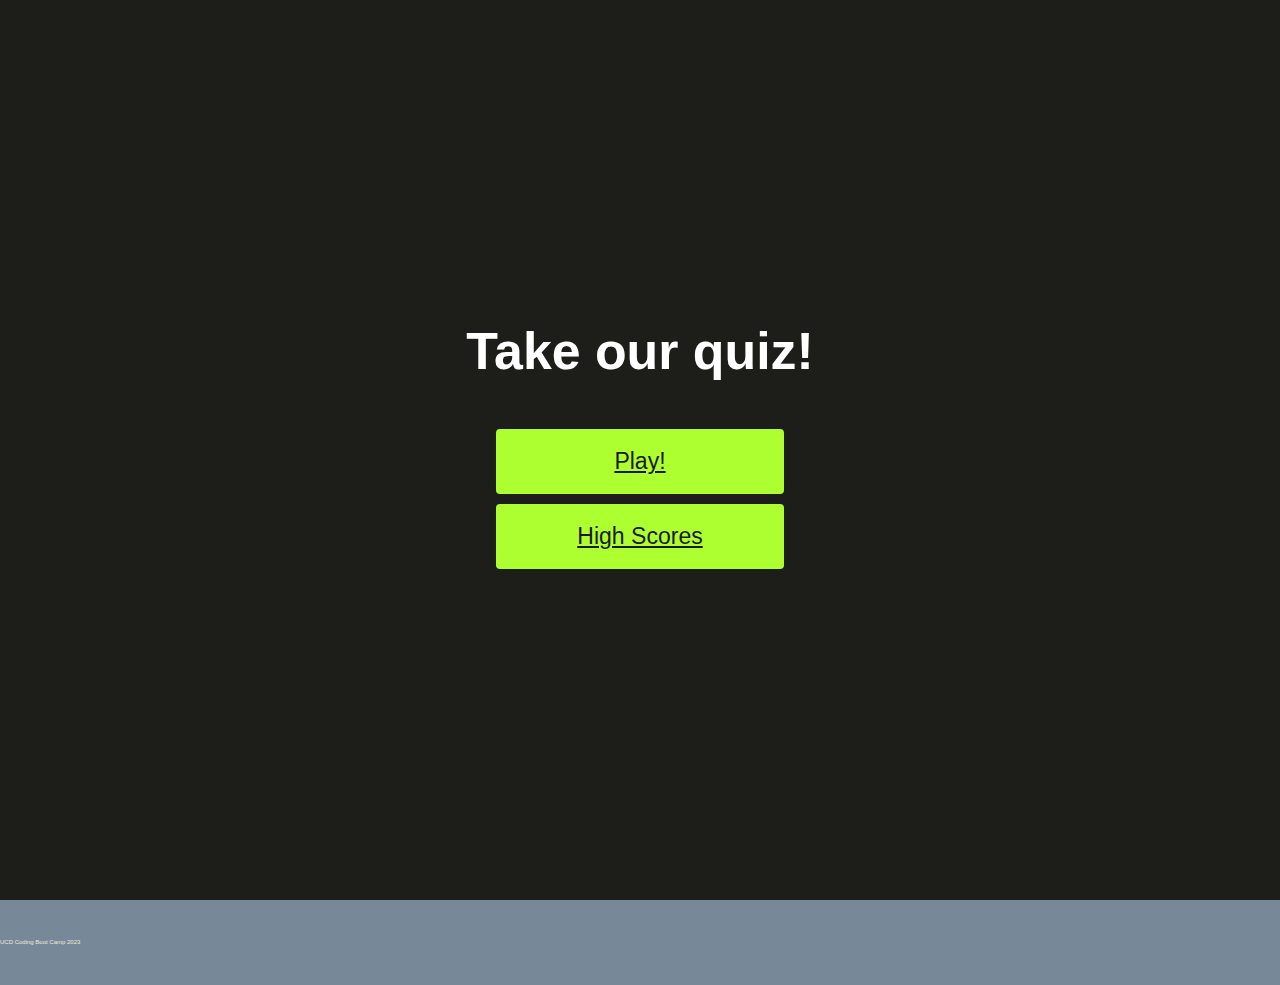
<file: index.html>
<!DOCTYPE html>
<html lang="en">
  <head>
    <meta charset="UTF-8" />
    <meta http-equiv="X-UA-Compatible" content="IE=edge" />
    <meta name="viewport" content="width=device-width, initial-scale=1.0" />
    <title>JavaScript Quiz</title>
    <link rel="stylesheet" href="assets/css/style.css" />
  </head>
  <body>
    <div class="container">
      <div id="home" class="flex-column flex-center">
        <h1>Take our quiz!</h1>
        <a href="game.html" class="btn">Play!</a>
        <a href="highscores.html" id="highschore-btn" class="btn"
          >High Scores</a
        >
      </div>
    </div>

    <footer>
      <p>UCD Coding Boot Camp 2023</p>
    </footer>
    <script src="assets/js/game.js"></script>
  </body>
</html>
</file>
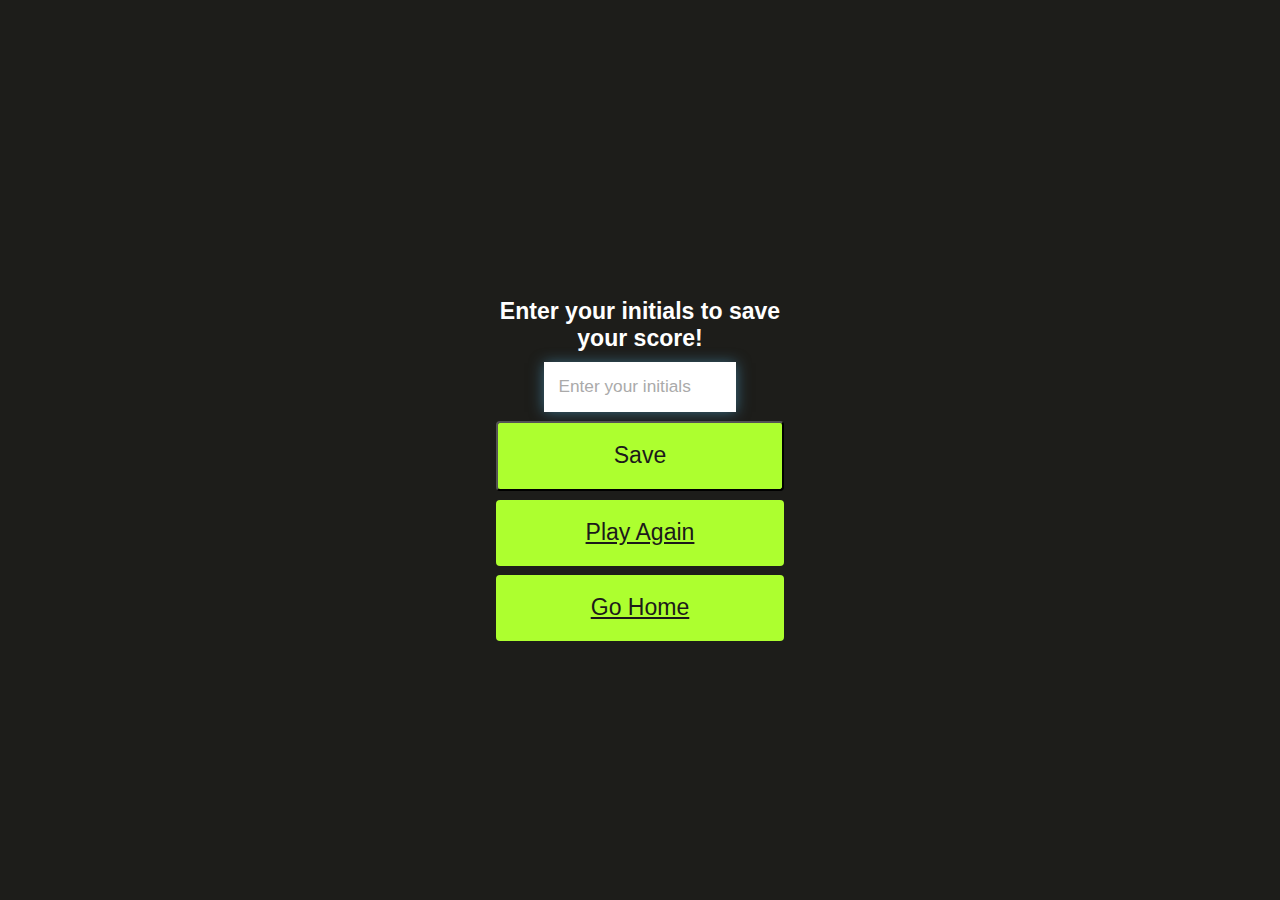
<file: end.html>
<!DOCTYPE html>
<html lang="en">
  <head>
    <meta charset="UTF-8" />
    <meta http-equiv="X-UA-Compatible" content="IE=edge" />
    <meta name="viewport" content="width=device-width, initial-scale=1.0" />
    <title>End_Page</title>
    <link rel="stylesheet" href="assets/css/style.css" />
  </head>
  <body>
    <div class="container">
      <div id="end" class="flex-center flex-column">
        <h1 id="finalScore">0</h1>
        <form class="end-form-container">
          <h2 id="end-text">Enter your initials to save your score!</h2>
          <input
            type="text"
            name="name"
            id="userName"
            placeholder="Enter your initials"
          />
          <button
            class="btn"
            id="saveScore"
            type="submit"
            onClick="saveHighScore(event)"
          >
            Save
          </button>
        </form>
        <a href="game.html" class="btn">Play Again</a>
        <a href="game.html" class="btn">Go Home</a>
      </div>
    </div>
    <script src="assets/js/end.js"></script>
  </body>
</html>
</file>
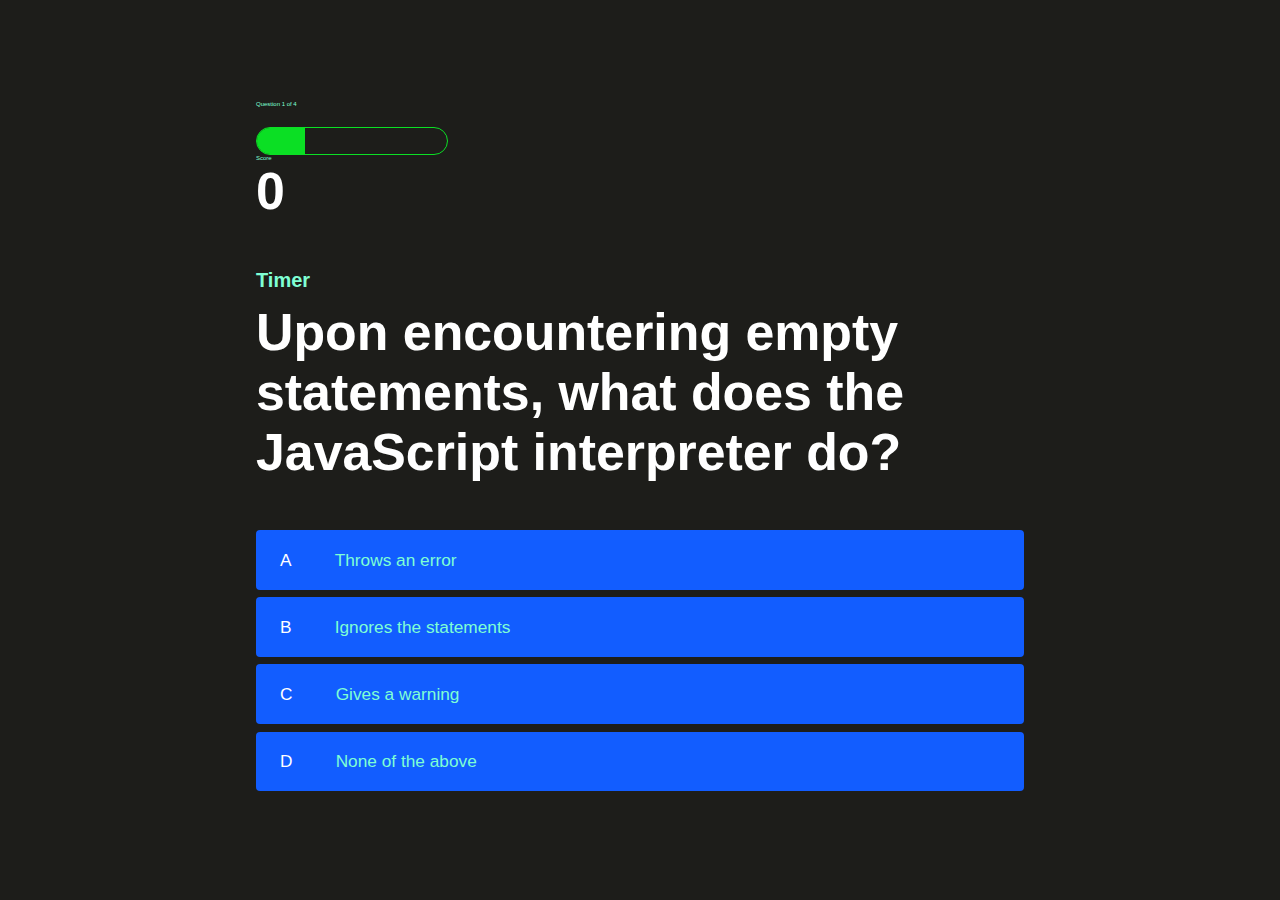
<file: game.html>
<!DOCTYPE html>
<html lang="en">
<head>
    <meta charset="UTF-8">
    <meta http-equiv="X-UA-Compatible" content="IE=edge">
    <meta name="viewport" content="width=device-width, initial-scale=1.0">
    <title>Quiz Page</title>
    <link rel="stylesheet" href="assets/css/style.css"/>
    <link rel="stylesheet" href="assets/css/game.css"/>
</head>
<body>
    <div class="container">
        <div id="game" class="justify-center flex-column">
            <div id="heads-up-item">
                <div class="hud-item">
                    <p id="progressText" class="hud-prefix">
                        Question
                    </p>
                    <div id="progressBar">
                        <div id="progressBarFull"></div>
                    </div>
                </div>
                <div class="hud-item">
                    <p class="hud-prefix">
                        Score
                    </p>
                    <h1 class="hud-main-text" id="score">
                        0
                    </h1>
                </div>
            </div>
            <div>
                <h2 id="timer">Timer</h2>
            </div>
            <h1 id="question">What is the answer to this quesiton?</h1>
            <div class="choice-container">
                <p class="choice-prefix">A</p>
                <p class="choice-text"data-number="1">Choice</p>
            </div>
            <div class="choice-container">
                <p class="choice-prefix">B</p>
                <p class="choice-text"data-number="2">Choice 2</p>
            </div>
            <div class="choice-container">
                <p class="choice-prefix">C</p>
                <p class="choice-text"data-number="3">Choice 3</p>
            </div>
            <div class="choice-container">
                <p class="choice-prefix">D</p>
                <p class="choice-text"data-number="4">Choice 4</p>
            </div>
        </div>
    <script src="assets/js/game.js"></script>
</body>
</html>
</file>
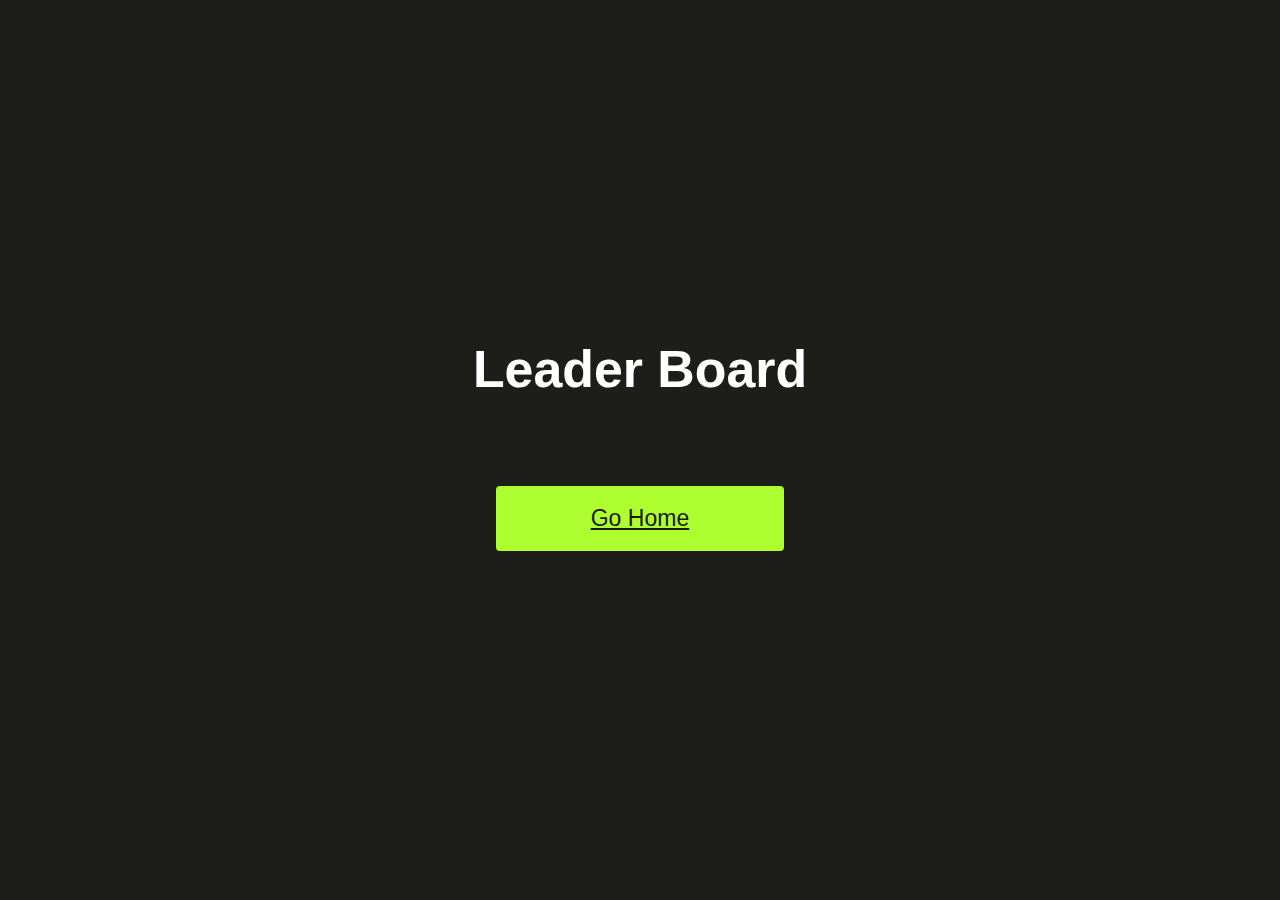
<file: highscores.html>
<!DOCTYPE html>
<html lang="en">
  <head>
    <meta charset="UTF-8" />
    <meta http-equiv="X-UA-Compatible" content="IE=edge" />
    <meta name="viewport" content="width=device-width, initial-scale=1.0" />
    <title>High Scores!</title>
    <link rel="stylesheet" href="assets/css/style.css" />
    <link rel="stylesheet" href="assets/css/highscores.css" />
  </head>
  <body>
    <div class="container">
      <div id="highScores" class="flex-center flex-column">
        <h1 id="finalScore">Leader Board</h1>
        <ul id="highScoresList"></ul>
        <a href="index.html" class="btn">Go Home</a>
      </div>
    </div>
    <script src="assets/js/highscores.js"></script>
  </body>
</html>
</file>
<file: assets/css/style.css>
:root {
    background-color: rgb(29, 29, 26);
}

*{
    box-sizing: border-box;
    margin: 0;
    padding: 0;
    font-size: 60%;
    font-family: Arial, Helvetica, sans-serif;
}

h1 {
    font-size: 5.4rem;
    color: #fff;
    margin-bottom: 5rem;

}

h2 {

    font-size: 20px;
    margin-bottom: 10px;
}

.container {
    width: 100vw;
    height: 100vh;
    display: flex;
    justify-content: center;
    align-items: center;
    max-width: 80rem;
    margin: 0 auto;
    padding: 2rem;
}

.flex-column {
    display: flex;
    flex-direction: column;
}

.flex-center {
    justify-content: center;
    align-items: center;
}

.justify-center {
    justify-content: center;
}

.text-center {
    text-align: center;
}

.hidden {
    display: none;
}

.btn {
    font-size: 2.4rem;
    padding: 2rem 0;
    width: 30rem;
    text-align: center;
    margin-bottom: 1rem;
    color: rgb(28,26,26);
    background: greenyellow;
    border-radius: 4px;
}

.btn:hover {
    cursor: pointer;
    box-shadow: 0 0.4rem 1.4rem 0 rgba(8, 114, 244, 0.6);
    transition: transform 150ms;
    transform: scale(1.03);
}

.btn[disabled]:hover {
    cursor: not-allowed;
    box-shadow: none;
    transform: none;
}
#highscore-btn{
    background: rgb(0, 234, 255);
}

#highscore-btn:hover {
    box-shadow: linear-gradient(90deg, rgb(255, 247, 9) 0%, rgb(248, 221, 6)100%);
}

/* End page css*/
.end-form-container {
    width: 100%;
    display: flex;
    flex-direction: column;
    align-items: center;
    max-width: 30rem;
}

input {
    margin-bottom: 1rem;
    width: 20rem;
    padding: 1.5rem;
    font-size: 1.8rem;
    border: none; 
    box-shadow: 0 0.1rem 1.4rem 0 rgba(86, 185, 235, 0.5);
}

input::placeholder {
    color: #aaa;

}

#username {
    margin-bottom: 3rem;
    width: 100%;
    outline: none;
}

#end-text {
    font-size: 2.4rem;
    color: #fff;
    text-align: center;
}
 
#saveScoreBtn {
    border: none;

}


footer {
  display: flex;
  flex-direction: row;
  justify-content: space-between;
  flex-wrap: wrap;
  width: 100%;
  height: 85px;
  line-height: 85px;
  color: #f0ead6;
  background-color: lightslategray;

}
</file>
<file: assets/css/game.css>
body {
    color: aquamarine;
}

.choice-container {
    display: flex;
    margin-bottom: 0.8rem;
    width: 100%;
    border-radius: 4px;
    background: rgb(18,93,255);
    font-size: 3rem;
    min-width: 80rem;
}

.choice-container:hover {
    cursor: pointer;
    box-shadow: 0 0.4rem 1.4rem 0 rgba(6, 103, 247, 0.5);
    transform: scale(1.02);
    transform: transform 100ms;
}

.choice-prefix {
    padding: 2rem 2.5rem;
    color: white;
}

.choice-text {
    padding: 2rem;
    width: 100%;
}

.correct {
    background: linear-gradient(32deg, rgba(11, 223, 36) 0%, rgb(41, 232, 111)100%);
}

.incorrect {
    background: red
}

/*heads up display*/

#hud {
    display: flex;
    justify-content: space-between;
}

#hud-prefix {
    text-align: center;
    font-size: 2rem;
}

#hud-main-text {
    text-align: center;
    
}

#progressBar {
    width: 20rem;
    height: 3rem;
    border: 0.2rem solid rgb(11,223,36);
    margin-top: 2rem;
    border-radius: 50px;
    overflow: hidden;
}

#progressBarFull {
    height: 100%;
    background: rgb(11,223,36);
    width: 0%;
}
@media screen and (max-width: 768px) {
    .choice-container {
        max-width: 40rem;
    }
}
</file>
<file: assets/css/highscores.css>
body {
    color: #fff;
}

#highScoresList {
    list-style: none;
    margin-bottom: 4rem;
}

.high-score {
    font-size: 2.8rem;
    margin-bottom: 0.5rem;
}
</file>
